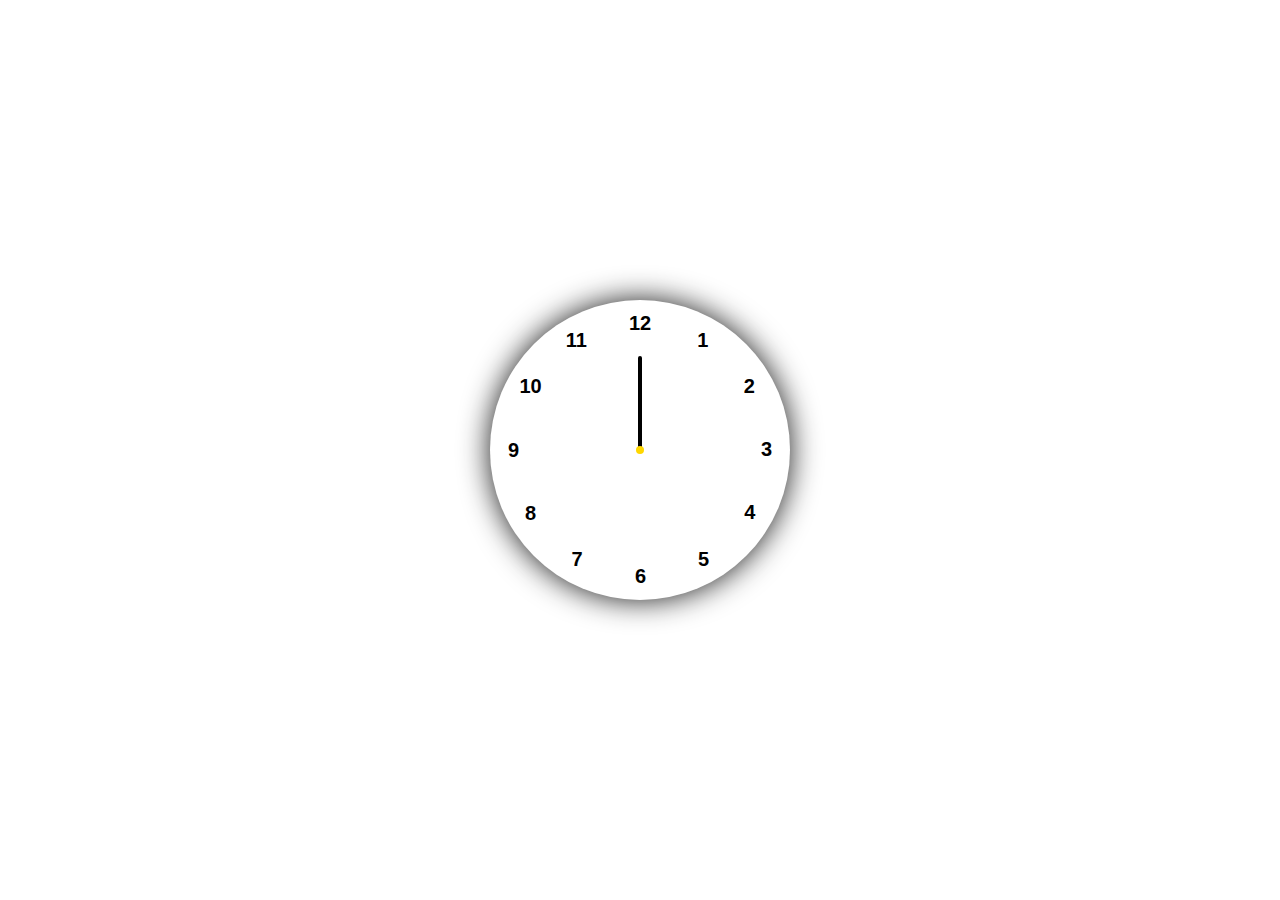
<file: index.html>
<!DOCTYPE html>
<html lang="en">

<head>
    <meta charset="UTF-8" />
    <meta http-equiv="X-UA-Compatible" content="IE=edge" />
    <meta name="viewport" content="width=device-width, initial-scale=1.0" />
    <link rel="stylesheet" href="style.css" />
    <title>Analog Clock</title>
</head>

<body>
    <div class="container">
        <div class="clock">
            <div style="--clr: #ff3d58; --h: 74px" id="hour" class="hand">
                <i></i>
            </div>
            <div style="--clr: #00a6ff; --h: 84px" id="min" class="hand">
                <i></i>
            </div>
            <div style="--clr:black; --h: 94px" id="sec" class="hand">
                <i></i>
            </div>

            <span style="--i: 1"><b>1</b></span>
            <span style="--i: 2"><b>2</b></span>
            <span style="--i: 3"><b>3</b></span>
            <span style="--i: 4"><b>4</b></span>
            <span style="--i: 5"><b>5</b></span>
            <span style="--i: 6"><b>6</b></span>
            <span style="--i: 7"><b>7</b></span>
            <span style="--i: 8"><b>8</b></span>
            <span style="--i: 9"><b>9</b></span>
            <span style="--i: 10"><b>10</b></span>
            <span style="--i: 11"><b>11</b></span>
            <span style="--i: 12"><b>12</b></span>

        </div>
    </div>

    <script src="script.js"></script>
</body>

</html>
</file>
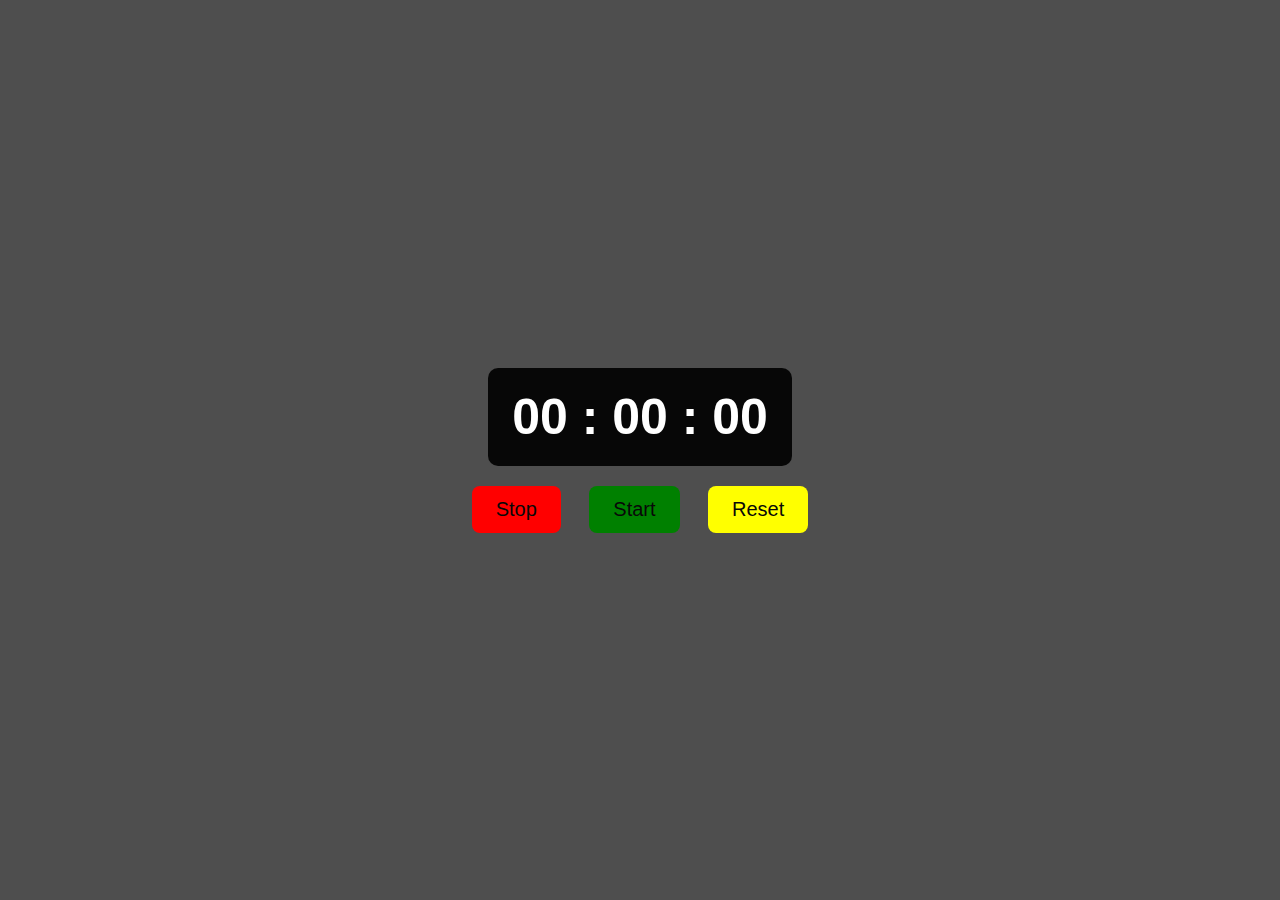
<file: StopWatch/index.html>
<!DOCTYPE html>
<html lang="en">

<head>
    <meta charset="UTF-8">
    <meta http-equiv="X-UA-Compatible" content="IE=edge">
    <meta name="viewport" content="width=device-width, initial-scale=1.0">
    <link rel="stylesheet" href="style.css">
    <title>StopWatch</title>
</head>

<body>
    <div class="stopwatch">
        <div class="timerDisplay">00 : 00 : 00</div>
    </div>

    <div class="buttons">
        <button id="stopBtn" class="btn" style="--clr:red;">Stop</button>

        <button id="startBtn" class="btn" style="--clr:green">Start</button>

        <button id="resetBtn" class="btn" style="--clr:yellow">Reset</button>
    </div>

    <script src="script.js"></script>
</body>

</html>
</file>
<file: style.css>
* {
    margin: 0;
    padding: 0;
    box-sizing: border-box;
    font-family: sans-serif;
    color: black;
}

body {
    display: flex;
    justify-content: center;
    align-items: center;
    min-height: 100vh;
    background-color: white;
}

.container {
    position: relative;
}

.clock {
    width: 300px;
    height: 300px;
    border-radius: 50%;
    background-color: rgba(255, 255, 255, 0.1);
    border: 2px solid rgba(255, 255, 255, o.25);
    box-shadow: 0px 0px 30px rgba(0, 0, 0, 0.9);
    display: flex;
    justify-content: center;
    align-items: center;
}

.clock span {
    position: absolute;
    transform: rotate(calc(30deg * var(--i)));
    inset: 12px;
    text-align: center;
}

.clock span b {
    transform: rotate(calc(-30deg * var(--i)));
    display: inline-block;
    font-size: 20px;
}

.clock::before {
    content: '';
    position: absolute;
    width: 8px;
    height: 8px;
    border-radius: 50%;
    background-color: gold;
    z-index: 2;
}

.hand {
    position: absolute;
    display: flex;
    justify-content: center;
    align-items: flex-end;
}

.hand i {
    position: absolute;
    background-color: var(--clr);
    width: 4px;
    height: var(--h);
    border-radius: 8px;
}
</file>
<file: StopWatch/style.css>
* {
    margin: 0;
    padding: 0;
    box-sizing: border-box;
    font-family: Verdana, Geneva, Tahoma, sans-serif;
}

body {
    background-color: rgba(3, 3, 3, 0.7);
    color: #ffffff;
    display: flex;
    justify-content: center;
    align-items: center;
    min-height: 100vh;
    flex-direction: column;
}

.stopwatch {
    background-color: rgba(0, 0, 0, 0.9);
    padding: 20px 24px;
    border-radius: 10px;
}

.timerDisplay {
    font-size: 50px;
    font-weight: 600;
}

.buttons {
    margin-top: 20px;
}

.btn {
    font-size: 20px;
    background: none;
    border: none;
    color: #080808;
    background-color: var(--clr);
    padding: 12px 24px;
    margin-inline: 12px;
    border-radius: 8px;
    cursor: pointer;
}
</file>
